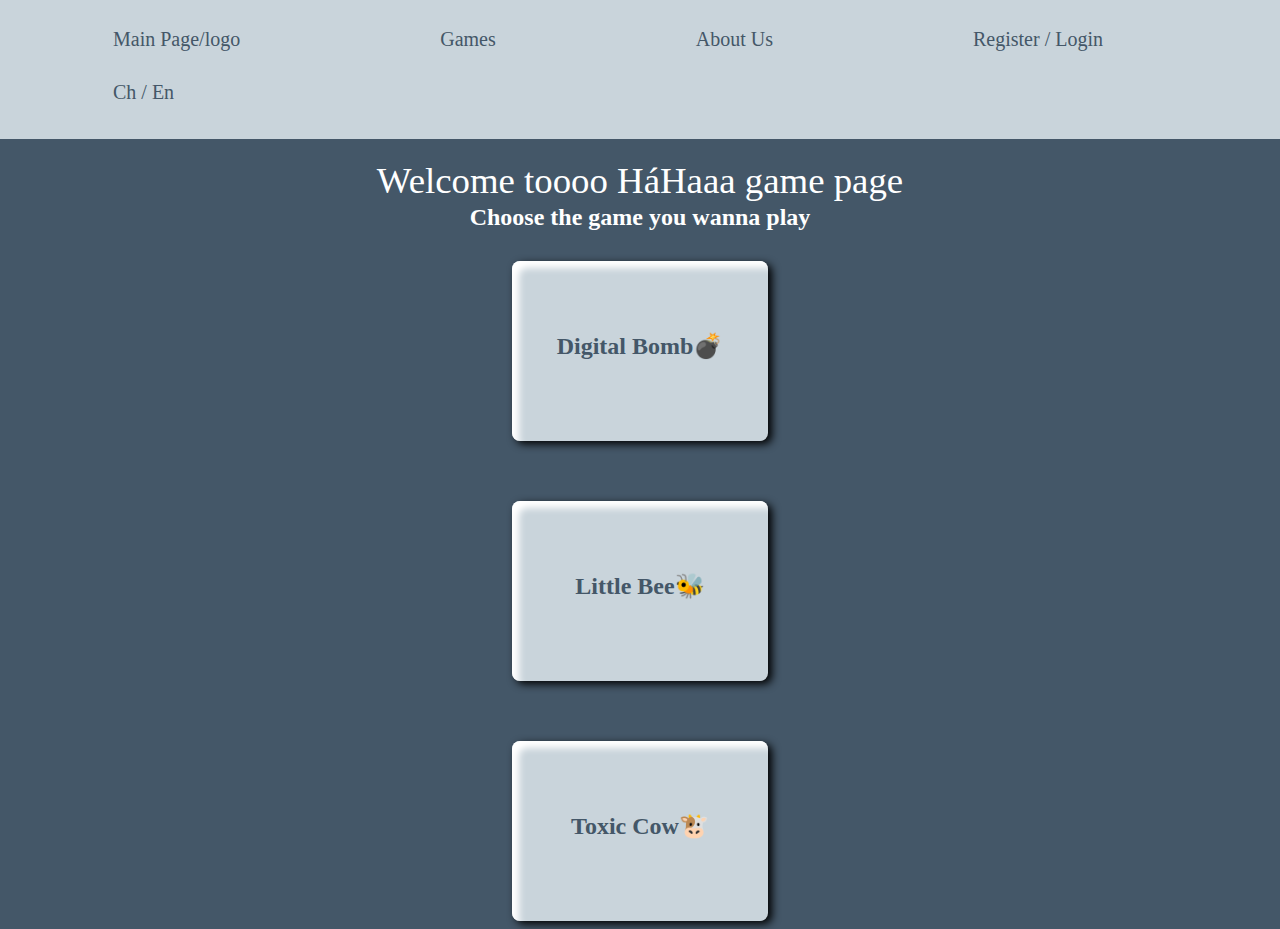
<file: index.html>
<!DOCTYPE html>
<head>
    <link rel="stylesheet" href="index.css">
    <title>En Main Page</title>
    
 
    
<body>

    <ul>
        <li><a href="file:///Users/sohyla/Desktop/project/index.html" targert="_blank">Main Page/logo</a></li>

            <li class="dropdown">
                <a href="javascript:void(0)" class="dropbtn">Games</a>
                    <div class="dropdown-content">
                        
                        <a href="file:///Users/sohyla/Desktop/project/innerpage2.html" targert="_blank">Little Bee🐝</a>
                        <a href="file:///Users/sohyla/Desktop/project/innerpage3.html" targert="_blank">Toxic Cow🐮</a>
                        <a href="file:///Users/sohyla/Desktop/project/innerpage1.html" targert="_blank">Digital Bomb💣</a>
                    </div>
            </li>

        <li><a href="file:///Users/sohyla/Desktop/project/aboutUs.html">About Us</a></li>
        <li><a href="file:///Users/sohyla/Desktop/project/registerLogin.html">Register / Login</a></li>
        <li><a href="file:///Users/sohyla/Desktop/project/indexCn.html" targert="_blank">Ch / En</a></li>

    </ul>


    <p>Welcome toooo HáHaaa game page</p>
    <h1>Choose the game you wanna play</h1>
    <h2 class ="selection1"><a href="file:///Users/sohyla/Desktop/project/innerpage1.html" targert="_blank">Digital Bomb💣</a></h2>
    <h2 class ="selection2"><a href="file:///Users/sohyla/Desktop/project/innerpage2.html" targert="_blank">Little Bee🐝</a></h2>
    <h2 class ="selection3"><a href="file:///Users/sohyla/Desktop/project/innerpage3.html" targert="_blank">Toxic Cow🐮</a></h2>
    

    </body> 

</head>
</file>
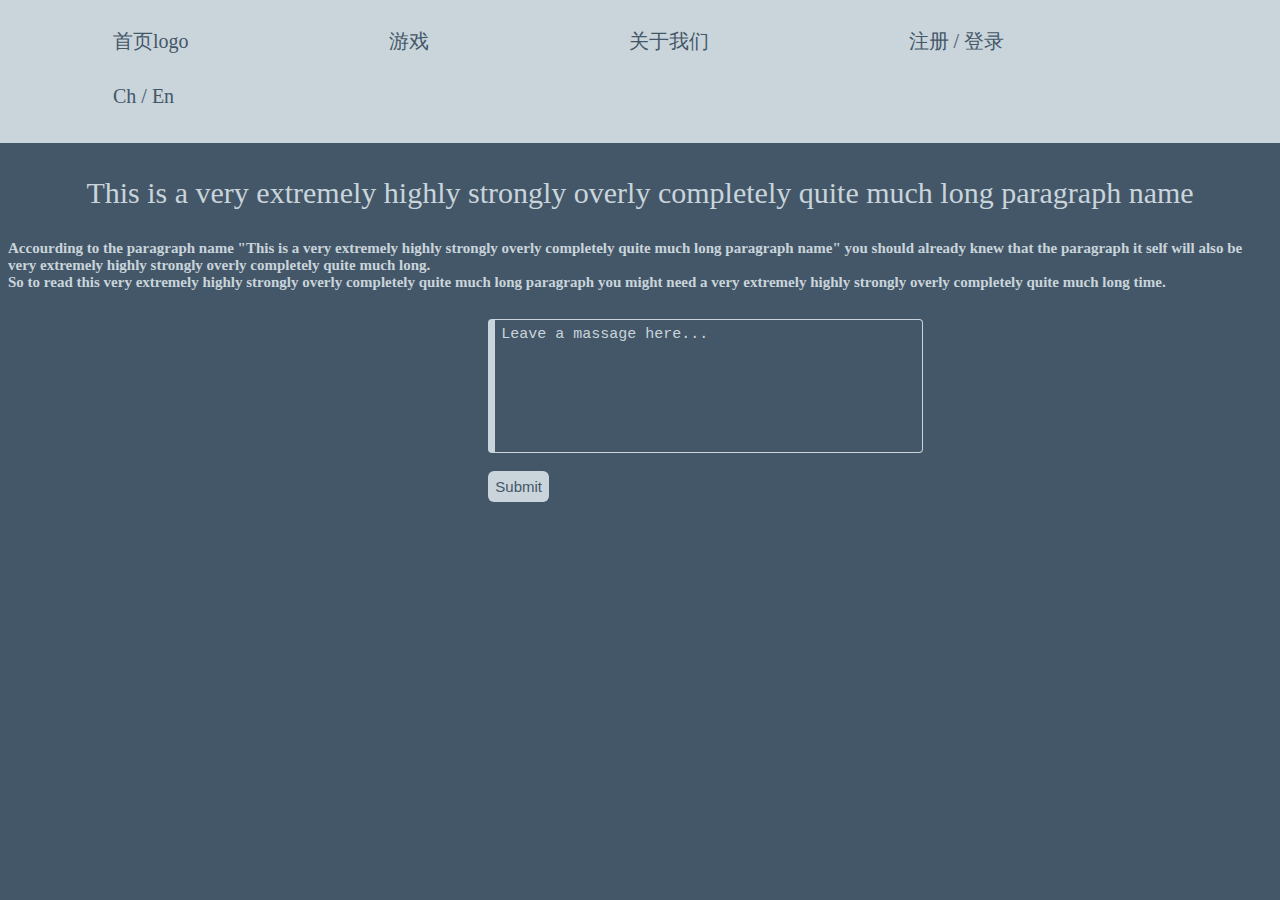
<file: aboutUs.html>
<!DOCTYPE html>
<head>
    <title>About Us</title><head>
        <link rel="stylesheet" href="aboutUs.css">
    <body>
   
    <!-- 菜单 -->
    <ul>
        <li><a href="file:///Users/sohyla/Desktop/project/indexCn.html" targert="_blank">首页logo</a></li>

            <li class="dropdown">
                <a href="javascript:void(0)" class="dropbtn">游戏</a>
                    <div class="dropdown-content">
                        <a href="file:///Users/sohyla/Desktop/project/innerpage2.html" targert="_blank">小蜜蜂🐝</a>
                        <a href="file:///Users/sohyla/Desktop/project/innerpage1.html" targert="_blank">数字炸弹💣</a>
                        <a href="file:///Users/sohyla/Desktop/project/innerpage3.html" targert="_blank">欠打的牛牛🐮</a>
                    </div>
            </li>

        <li><a href="file:///Users/sohyla/Desktop/project/aboutUs.html">关于我们</a></li>
        <li><a href="file:///Users/sohyla/Desktop/project/registerLogin.html">注册 / 登录</a></li>
        <li><a href="file:///Users/sohyla/Desktop/project/index.html" targert="_blank">Ch / En</a></li>
    </ul>
    <br>
<p>This is a very extremely highly strongly overly completely quite much long paragraph name</p>
<h1>Accourding to the paragraph name
    "This is a very extremely highly strongly overly completely quite much long paragraph name"
    you should already knew that the paragraph it self will also be 
    very extremely highly strongly overly completely quite much long.<br>
    So to read this very extremely highly strongly overly completely quite much long paragraph 
    you might need a very extremely highly strongly overly completely quite much long time.<br>
</h1>
<br>
    <div id="submit">
    <textarea type="msg" id="msg" row="4" cols="50" placeholder="Leave a massage here..."></textarea><br>
    <input type="submit" id="submit" name="submit" value="Submit" onclick="submit()">
    </div>

    <script src="aboutUs.js"></script>
    </body>
</head>
</file>
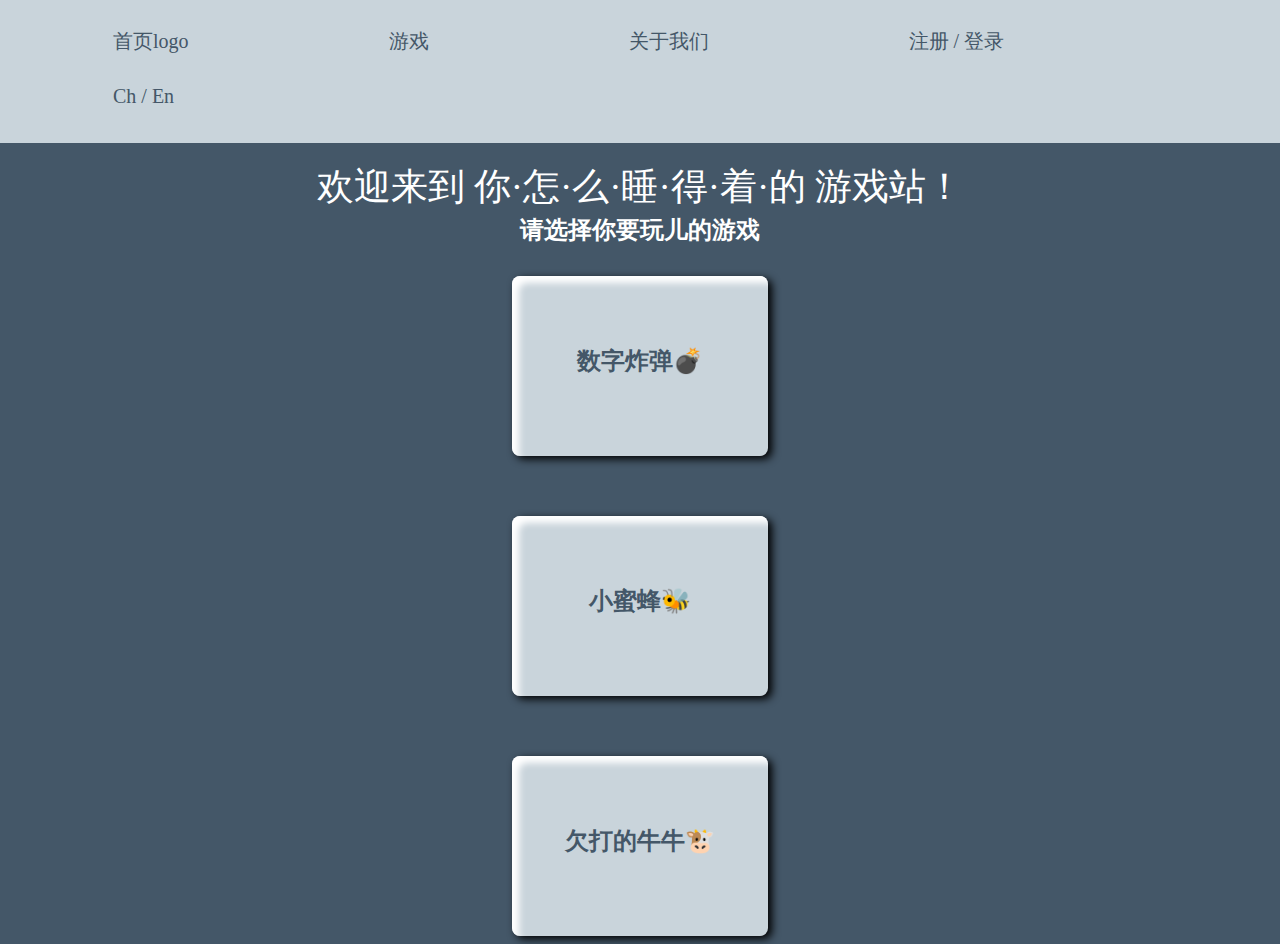
<file: indexCn.html>
<!DOCTYPE html>
<head>

    <link rel="stylesheet" href="indexCn.css">

    <title>Cn Main Page</title>
  <!-- 问题列表
        1.可能看起来OK但里面一团乱
            组件模版化（做js插件/css插件这样做改动就不用回到html/css再删了）
        3.统一网页
            整个画面需要根据窗户大小自动调整
            设置英中文版本
            加日/夜特效
        4.完成注册网页
            需要加数据库
        5.首页按钮换成图/logo
        6.关于我们网页可以炫酷一点
            关于我们网页可以做网商一样轮播滑动slide
        7.加入js，typescript，NoSQL、SQL
    -->
   
    
<body>

    <!-- 菜单 -->
    <ul>
        <li><a href="file:///Users/sohyla/Desktop/project/indexCn.html" targert="_blank">首页logo</a></li>

            <li class="dropdown">
                <a href="javascript:void(0)" class="dropbtn">游戏</a>
                    <div class="dropdown-content">
                        <a href="file:///Users/sohyla/Desktop/project/innerpage2.html" targert="_blank">小蜜蜂🐝</a>
                        <a href="file:///Users/sohyla/Desktop/project/innerpage1.html" targert="_blank">数字炸弹💣</a>
                        <a href="file:///Users/sohyla/Desktop/project/innerpage3.html" targert="_blank">欠打的牛牛🐮</a>
                    </div>
            </li>

        <li><a href="file:///Users/sohyla/Desktop/project/aboutUs.html">关于我们</a></li>
        <li><a href="file:///Users/sohyla/Desktop/project/registerLogin.html">注册 / 登录</a></li>
        <li><a href="file:///Users/sohyla/Desktop/project/index.html" targert="_blank">Ch / En</a></li>
    </ul>


    <p>欢迎来到 你·怎·么·睡·得·着·的 游戏站！</p>
    <h1>请选择你要玩儿的游戏</h1>
    <h2 class ="selection1"><a href="file:///Users/sohyla/Desktop/project/innerpage1.html" targert="_blank">数字炸弹💣</a></h2>
    <h2 class ="selection2"><a href="file:///Users/sohyla/Desktop/project/innerpage2.html" targert="_blank">小蜜蜂🐝</a></h2>
    <h2 class ="selection3"><a href="file:///Users/sohyla/Desktop/project/innerpage3.html" targert="_blank">欠打的牛牛🐮</a></h2>
   
    
    </body> 

    </head>
</file>
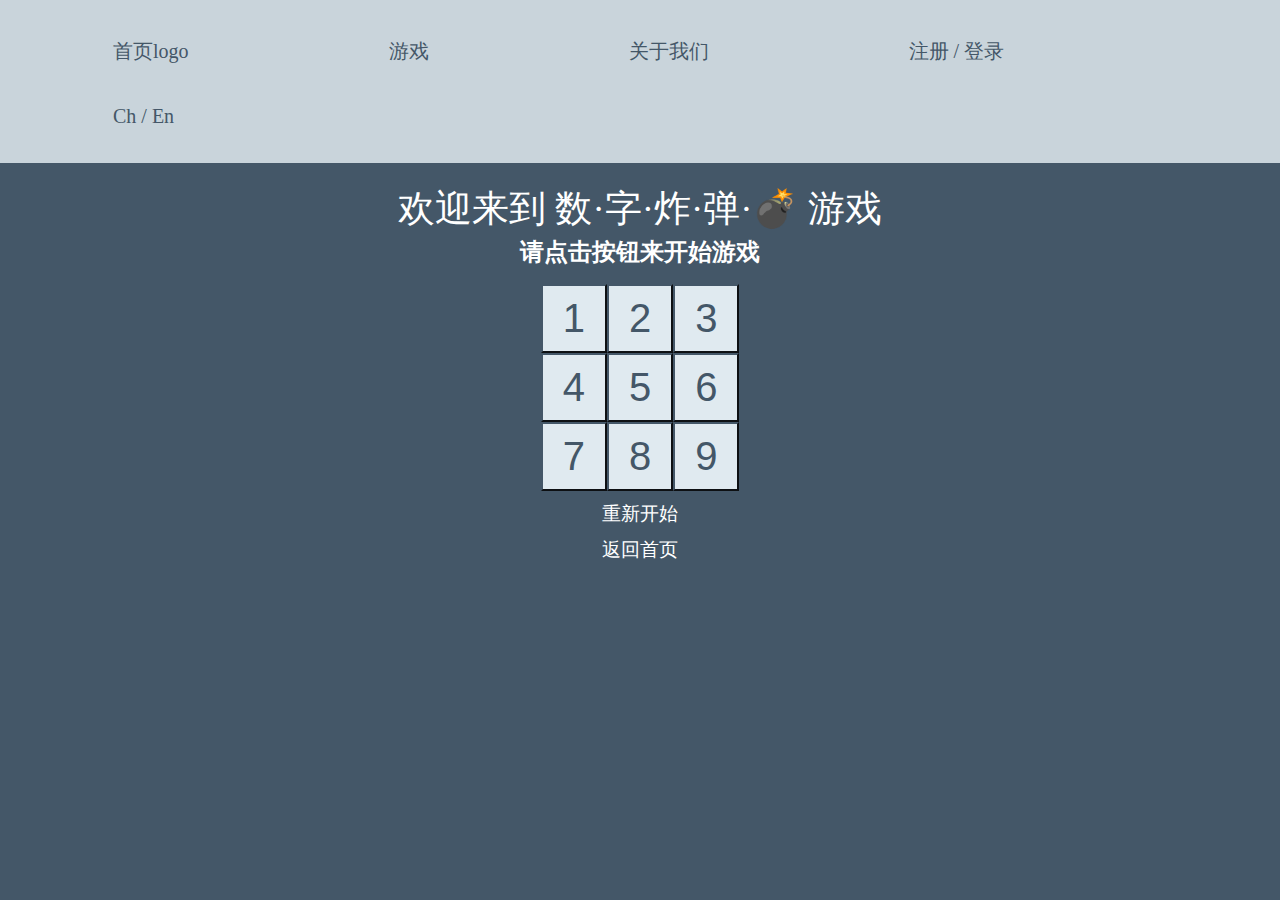
<file: innerpage1.html>
<!DOCTYPE html>
<head>
    <link rel="stylesheet" href="innerpage1.css">
    
    <title>game1.test</title>
  
<body>
    
    <ul>
        <li><a href="file:///Users/sohyla/Desktop/project/indexCn.html" targert="_blank">首页logo</a></li>

            <li class="dropdown">
                <a href="javascript:void(0)" class="dropbtn">游戏</a>
                    <div class="dropdown-content">
                        <a href="file:///Users/sohyla/Desktop/project/innerpage2.html" targert="_blank">小蜜蜂🐝</a>
                        <a href="file:///Users/sohyla/Desktop/project/innerpage1.html" targert="_blank">数字炸弹💣</a>
                        <a href="file:///Users/sohyla/Desktop/project/innerpage3.html" targert="_blank">欠打的牛牛🐮</a>
                    </div>
            </li>

        <li><a href="file:///Users/sohyla/Desktop/project/aboutUs.html">关于我们</a></li>
        <li><a href="file:///Users/sohyla/Desktop/project/registerLogin.html">注册 / 登录</a></li>
        <li><a href="file:///Users/sohyla/Desktop/project/index.html" targert="_blank">Ch / En</a></li>

    </ul>


    <p>欢迎来到 数·字·炸·弹·💣 游戏 </p>
   
    <h1>请点击按钮来开始游戏</h1>
    
<div2>
    <button id="button1" onclick="btn1()">1</button>
    <button id="button2" onclick="btn2()">2</button>
    <button id="button3" onclick="btn3()">3</button>
</div2>
 
<div3>
    <button id="button4" onclick="btn4()">4</button>
    <button id="button5" onclick="btn5()">5</button>
    <button id="button6" onclick="btn6()">6</button>
</div3>

<div4>
    <button id="button7" onclick="btn7()">7</button>
    <button id="button8" onclick="btn8()">8</button>
    <button id="button9" onclick="btn9()">9</button>
</div4>




<a href="file:///Users/sohyla/Desktop/project/innerpage1.html" targert="_blank">重新开始</a>
<a href="file:///Users/sohyla/Desktop/project/indexCn.html" targert="_blank">返回首页</a>

 
   
   



    <script src="innerpage1.js"></script>
    </body> 
   
</head>
</file>
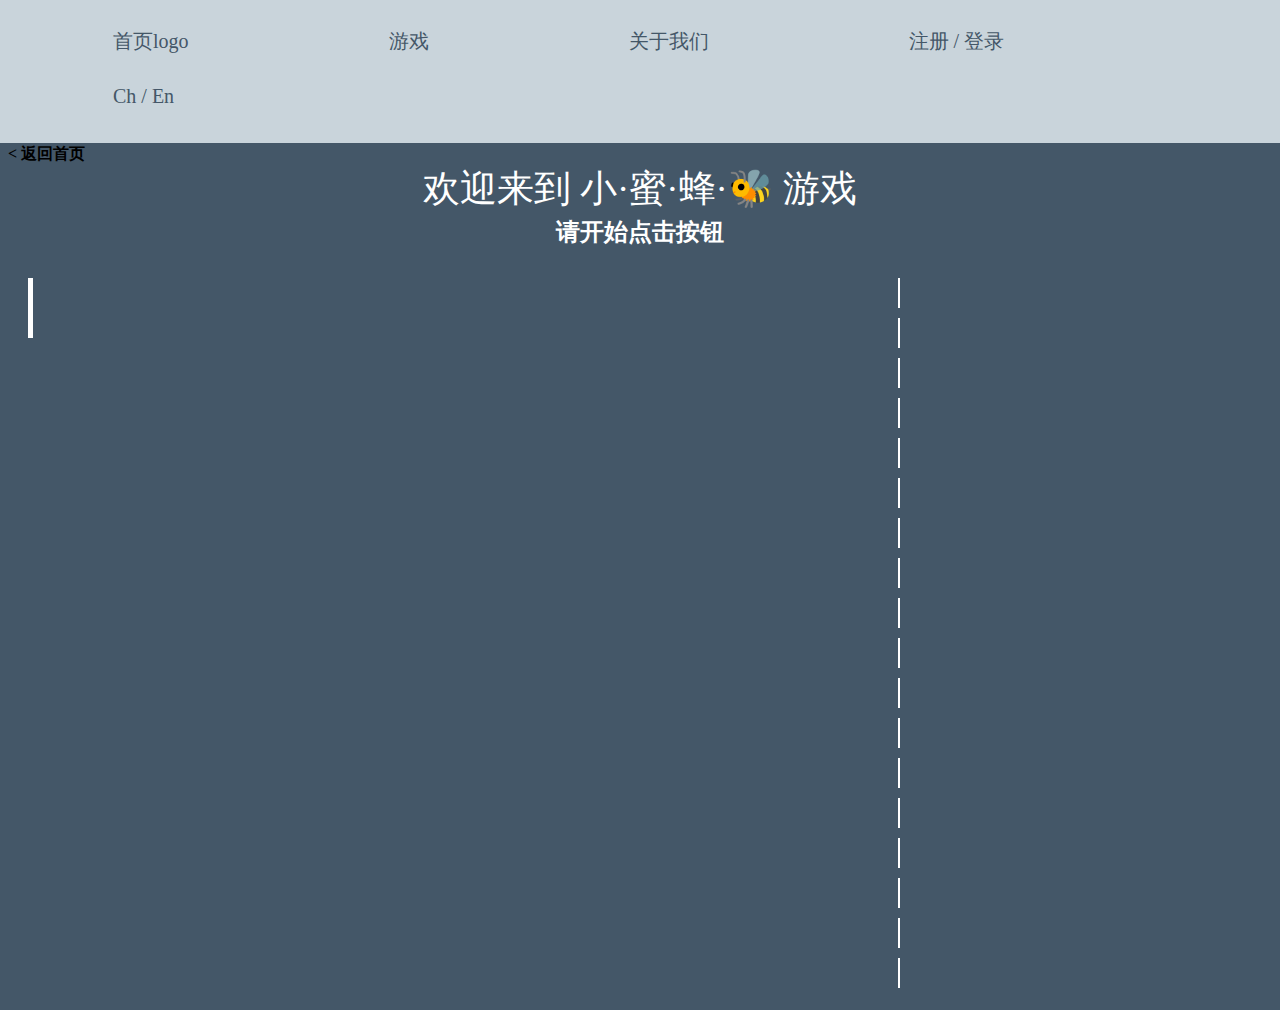
<file: innerpage2.html>
<!DOCTYPE html>
<head>
    <link rel="stylesheet" href="innerpage2.css">
    <title>game2.test</title>

    
<body>
    <ul>
        <li><a href="file:///Users/sohyla/Desktop/project/indexCn.html" targert="_blank">首页logo</a></li>

            <li class="dropdown">
                <a href="javascript:void(0)" class="dropbtn">游戏</a>
                    <div class="dropdown-content">
                        <a href="file:///Users/sohyla/Desktop/project/innerpage2.html" targert="_blank">小蜜蜂🐝</a>
                        <a href="file:///Users/sohyla/Desktop/project/innerpage1.html" targert="_blank">数字炸弹💣</a>
                        <a href="file:///Users/sohyla/Desktop/project/innerpage3.html" targert="_blank">欠打的牛牛🐮</a>
                    </div>
            </li>

        <li><a href="file:///Users/sohyla/Desktop/project/aboutUs.html">关于我们</a></li>
        <li><a href="file:///Users/sohyla/Desktop/project/registerLogin.html">注册 / 登录</a></li>
        <li><a href="file:///Users/sohyla/Desktop/project/index.html" targert="_blank">Ch / En</a></li>

    </ul>

    
    <p>欢迎来到 小·蜜·蜂·🐝 游戏 </p>
    <h1>请开始点击按钮</h1>
    <h2> < 返回首页</h2>

    <canvas id="gameCanvas" width="1780" height=820"></canvas>

    <script src="innerpage2.js"></script>
    </body> 

</head>
</file>
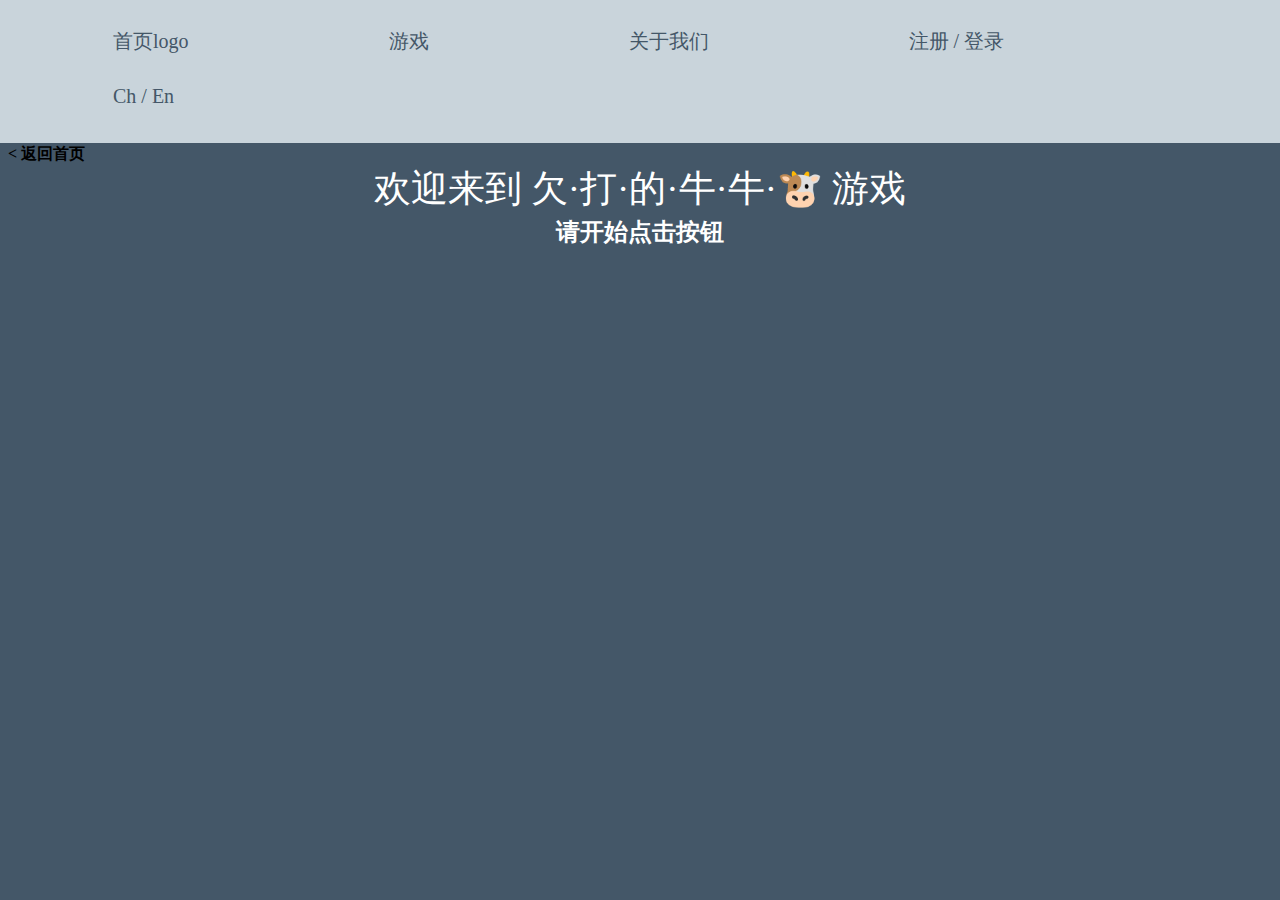
<file: innerpage3.html>
<!DOCTYPE html>
<head>
    <link rel="stylesheet" href="innerpage3.css">
    <title>game3.test</title>

    
<body>
    <ul>
        <li><a href="file:///Users/sohyla/Desktop/project/indexCn.html" targert="_blank">首页logo</a></li>

            <li class="dropdown">
                <a href="javascript:void(0)" class="dropbtn">游戏</a>
                    <div class="dropdown-content">                       
                        <a href="file:///Users/sohyla/Desktop/project/innerpage2.html" targert="_blank">小蜜蜂🐝</a>
                        <a href="file:///Users/sohyla/Desktop/project/innerpage1.html" targert="_blank">数字炸弹💣</a>
                        <a href="file:///Users/sohyla/Desktop/project/innerpage3.html" targert="_blank">欠打的牛牛🐮</a>
                    </div>
            </li>

        <li><a href="file:///Users/sohyla/Desktop/project/aboutUs.html">关于我们</a></li>
        <li><a href="file:///Users/sohyla/Desktop/project/registerLogin.html">注册 / 登录</a></li>
        <li><a href="file:///Users/sohyla/Desktop/project/index.html" targert="_blank">Ch / En</a></li>

    </ul>
    
    <p>欢迎来到 欠·打·的·牛·牛·🐮 游戏 </p>
    <h1>请开始点击按钮</h1>
    <h2> < 返回首页</h2>
    </body> 

    </head>
</file>
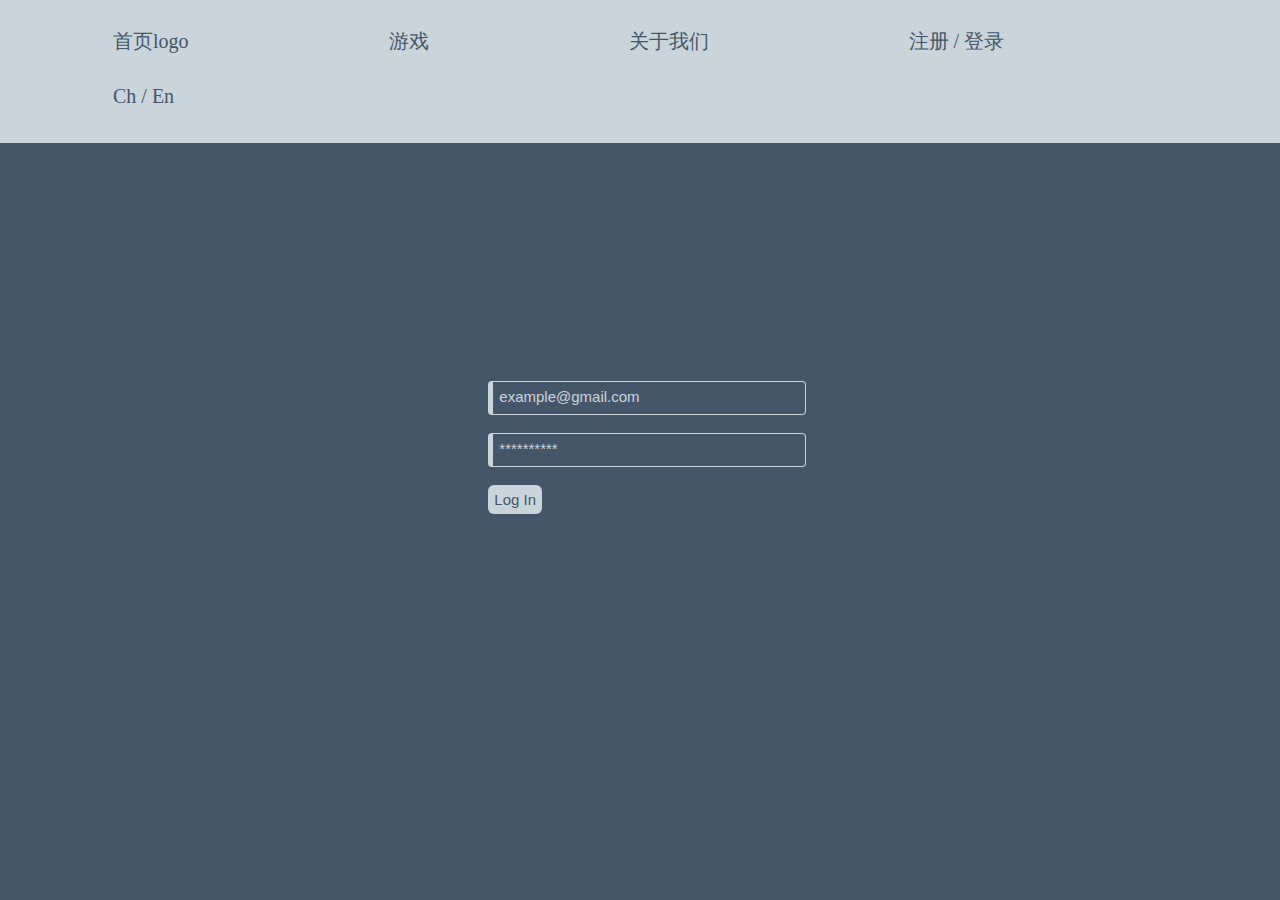
<file: registerLogin.html>
<!DOCTYPE html>
<head>
    <title>Register/Login</title><head>
        <link rel="stylesheet" href="registerLogin.css">
    <body>

    <!-- 菜单 -->
    <ul>
        <li><a href="file:///Users/sohyla/Desktop/project/indexCn.html" targert="_blank">首页logo</a></li>

            <li class="dropdown">
                <a href="javascript:void(0)" class="dropbtn">游戏</a>
                    <div class="dropdown-content">
                        <a href="file:///Users/sohyla/Desktop/project/innerpage2.html" targert="_blank">小蜜蜂🐝</a>
                        <a href="file:///Users/sohyla/Desktop/project/innerpage1.html" targert="_blank">数字炸弹💣</a>
                        <a href="file:///Users/sohyla/Desktop/project/innerpage3.html" targert="_blank">欠打的牛牛🐮</a>
                    </div>
            </li>

        <li><a href="file:///Users/sohyla/Desktop/project/aboutUs.html">关于我们</a></li>
        <li><a href="file:///Users/sohyla/Desktop/project/registerLogin.html">注册 / 登录</a></li>
        <li><a href="file:///Users/sohyla/Desktop/project/index.html" targert="_blank">Ch / En</a></li>

    </ul>
<div id="login">
    <label for="email"></label>
    <input type="email" id="email" name="email" placeholder="example@gmail.com"><br><br>

    <label for="pwd"></label>
    <input type="password" id="pwd" name="pwd" minlength="8" placeholder="**********"><br><br>

    <input type="submit" id="submit" name="submit" value="Log In" onclick="login()">
</div>

<script src="registerLogin.js"></script>
    </body>
</head>
</file>
<file: index.css>
body {
    background-color :#445768
}

 /* 菜单背景块 */
 ul {    
    list-style-type: none;
     margin:-15px;
     padding:20px;            
     overflow: hidden; /* 隐藏多出来的部分 */
     background-color : #c9d4db    
    }

/* 菜单排序 */
li { float: left; } 


 /* 菜单外部选项 */
li a, .dropbtn {
    border:none;
    padding: 15px 100px;
    font-size: 20px;
    cursor: pointer;
    color: #445768;
    text-decoration: none;
    display: inline-block;  /* 往下面添加 */
}

/* 外部菜单划过背景色 */
li a:hover, .dropdown:hover .dropbtn { background-color: #f0f3f5; }

/* 没有区别？？*/
li.dropdown { display: inline-block; }


    
/* 下拉菜单 */
.dropdown-content { 
    display: none;
    position: absolute;
    background-color: #c9d4db;
    min-width: 100px; /* 下拉菜单宽度 */
    box-shadow: 0px 8px 16px 0px rgba(0,0,0,0.2);
    z-index: 1;  /* 没有区别？？*/
  }
  
/* 内部菜单链接 */
.dropdown-content a { 
    color: #445768;
    padding: 12px 16px;
    text-decoration: none;
    display: block;
    text-align: left;
  }
  
/* 内部菜单划过背景色 */
.dropdown-content a:hover {background-color: #f0f3f5;}

/* 让内部菜单出现在下方 */
.dropdown:hover .dropdown-content { display: block;}

/*--------------------- --------------------- --------------------- ---------------------*/

   
p { /* 欢迎来到。。 */

text-align: center;
color: white;
margin-top: 35px;
font-size : 230%

}

h1 {
text-align: center;
color: white;
margin-top: -35px; /* 与上面的距离空白 */
margin-bottom: -30px;
font-size : 150%
}

h2 {
text-align: center;
line-height: 170px;
font-size : 150%
}

a {
color: #445768;
text-decoration: none;
}

h2.selection1{
    background-color: #c9d4db;           
    
    width: 20vw;
    height: 20vh;
    margin:auto;
    margin-top: 60px;
    margin-bottom:60px;
    position:relative;
    
    border-radius: 8px;
    box-shadow: 4px 3px 8px black,7px 7px 7px white inset ; 

    
    animation-name:movement;          
    animation-duration:1s;   
    animation-timing-function: linear; /* smooth */
    animation-iteration-count: infinite; 
    animation-direction: normal;    
}

h2.selection2{
    background-color: #c9d4db;                      

    width: 20vw;
    height: 20vh;
    margin:auto;
    margin-bottom:60px;  
    position:relative;

    border-radius: 8px;
    box-shadow: 4px 3px 8px black,7px 7px 7px white inset ; 

    
    animation-name:movement;          
    animation-duration:1s;  
    animation-delay: 0.5s; 
    animation-timing-function: linear; /* smooth */
    animation-iteration-count: infinite; 
    animation-direction: normal;    
}

h2.selection3{
    background-color: #c9d4db;

    width: 20vw;
    height: 20vh;

    margin:auto; 
    position:relative;

    border-radius: 8px;
    box-shadow: 4px 3px 8px black,7px 7px 7px white inset ; 

    
    animation-name:movement;          
    animation-duration:1s;   
    animation-timing-function: linear;  /* smooth */
    animation-iteration-count: infinite; 
    animation-direction:normal;           
}

@keyframes movement {      /* 动画 */
  0%  {left: 0px; right: 0px;}
  25%  {left: 0px; right: 10px;}
  50%  {left: 10px; right: 10px;}
  75%  {left: 10px; right: 0px;}
  100%  {left: 0px; right: 0px;}
}
</file>
<file: aboutUs.css>
body {
    background-color :#445768
        }

        /* 菜单背景块 */
        ul {    
            list-style-type: none;
             margin:-15px;
             padding:20px;            
             overflow: hidden; /* 隐藏多出来的部分 */
             background-color : #c9d4db    
            }

        /* 菜单排序 */
        li { float: left; } 
 
       
         /* 菜单外部选项 */
        li a, .dropbtn {
            border:none;
            padding: 15px 100px;
            font-size: 20px;
            cursor: pointer;
            color: #445768;
            text-decoration: none;
            display: inline-block;  /* 往下面添加 */
        }

        /* 外部菜单划过背景色 */
        li a:hover, .dropdown:hover .dropbtn { background-color: #f0f3f5; }
        
        /* 没有区别？？*/
        li.dropdown { display: inline-block; }

        
            
        /* 下拉菜单 */
        .dropdown-content { 
            display: none;
            position: absolute;
            background-color: #c9d4db;
            min-width: 100px; /* 下拉菜单宽度 */
            box-shadow: 0px 8px 16px 0px rgba(0,0,0,0.2);
            z-index: 1;  /* 没有区别？？*/
          }
          
        /* 内部菜单链接 */
        .dropdown-content a { 
            color: #445768;
            padding: 12px 16px;
            text-decoration: none;
            display: block;
            text-align: left;
          }
          
        /* 内部菜单划过背景色 */
        .dropdown-content a:hover {background-color: #f0f3f5;}
        
        /* 让内部菜单出现在下方 */
        .dropdown:hover .dropdown-content { display: block;}

/*--------------------- --------------------- --------------------- ---------------------*/
p {
  color:#c9d4db ;
  font-size: 30px;
  text-align: center;
}
h1 {
  color:#c9d4db ;
  font-size: 15px;
  text-align: left;
}

/*--------------------- --------------------- --------------------- ---------------------*/

#submit [type="msg"]{
  height: 120px;
  display: block;
  margin-left: 38%;
  resize:none;
  padding: 6px;
  border: 1px solid #c9d4db;
  border-left: 7px solid #c9d4db;
  background-color: #445768;
  border-radius: 4px;
}

#submit [type="submit"]{ /* 提交按钮 */
  margin-left: 38%;
  background-color:#c9d4db; 
  color: #445768;
  font-size: 15px;
  border: 0px solid ;
  border-radius: 6px;
  padding: 7px;
  cursor: pointer;
}

::placeholder { /* 占位符 */
  color:#c9d4db;
  font-size: 15px;
}

:focus::placeholder { /* 占位符点击时变透明 */
  color: transparent;
}

input, select, textarea{ /* 内容颜色 */
  color: #c9d4db;
}
</file>
<file: indexCn.css>
body {
    background-color :#445768
        }

        /* 菜单背景块 */
        ul {    
            list-style-type: none;
             margin:-15px;
             padding:20px;            
             overflow: hidden; /* 隐藏多出来的部分 */
             background-color : #c9d4db    
            }

        /* 菜单排序 */
        li { float: left; } 
 
       
         /* 菜单外部选项 */
        li a, .dropbtn {
            border:none;
            padding: 15px 100px;
            font-size: 20px;
            cursor: pointer; /* 点击提示 */
            color: #445768;
            text-decoration: none;
            display: inline-block;  /* 往下面添加 */
        }

        /* 外部菜单划过背景色 */
        li a:hover, .dropdown:hover .dropbtn { background-color: #f0f3f5; }
        
        /* 没有区别？？*/
        li.dropdown { display: inline-block; }

        
            
        /* 下拉菜单 */
        .dropdown-content { 
            display: none;
            position: absolute;
            background-color: #c9d4db;
            min-width: 100px; /* 下拉菜单宽度 */
            box-shadow: 0px 8px 16px 0px rgba(0,0,0,0.2);
            z-index: 1;  /* 没有区别？？*/
          }
          
        /* 内部菜单链接 */
        .dropdown-content a { 
            color: #445768;
            padding: 12px 16px;
            text-decoration: none;
            display: block;
            text-align: left;
          }
          
        /* 内部菜单划过背景色 */
        .dropdown-content a:hover {background-color: #f0f3f5;}
        
        /* 让内部菜单出现在下方 */
        .dropdown:hover .dropdown-content { display: block;}

/*--------------------- --------------------- --------------------- ---------------------*/

p { /* 欢迎来到。。 */

text-align: center;
color: white;
margin-top: 35px;
font-size : 230%

}

h1 { /* 请选择。。 */
text-align: center;
color: white;
margin-top: -35px; /* 与上面的距离空白 */
margin-bottom: -30px;
font-size : 150%
}

h2 { /* 游戏名字。。 */
text-align: center;
line-height: 170px;
font-size : 150%
}

a {
color: #445768;
text-decoration: none;
}

h2.selection1{
    background-color: #c9d4db;           
    
    width: 20vw;
    height: 20vh;
    margin:auto;
    margin-top: 60px;
    margin-bottom:60px;
    position:relative;
    
    border-radius: 8px;
    box-shadow: 4px 3px 8px black,7px 7px 7px white inset ; 

    
    animation-name:movement;          
    animation-duration:1s;   
    animation-timing-function: linear; /* smooth */
    animation-iteration-count: infinite; 
    animation-direction: normal;    
}

h2.selection2{
    background-color: #c9d4db;                      

    width: 20vw;
    height: 20vh;
    margin:auto;
    margin-bottom:60px;  
    position:relative;

    border-radius: 8px;
    box-shadow: 4px 3px 8px black,7px 7px 7px white inset ; 

    
    animation-name:movement;          
    animation-duration:1s;  
    animation-delay: 0.5s; 
    animation-timing-function: linear; /* smooth */
    animation-iteration-count: infinite; 
    animation-direction: normal;    
}

h2.selection3 {
    background-color: #c9d4db;

    width: 20vw;
    height: 20vh;

    margin:auto; 
    position:relative;

    border-radius: 8px;
    box-shadow: 4px 3px 8px black,7px 7px 7px white inset ; 

    
    animation-name:movement;          
    animation-duration:1s;   
    animation-timing-function: linear;  /* smooth */
    animation-iteration-count: infinite; 
    animation-direction:normal;           
}

@keyframes movement {      /* 动画 */
  0%  {left: 0px; right: 0px;}
  25%  {left: 0px; right: 10px;}
  50%  {left: 10px; right: 10px;}
  75%  {left: 10px; right: 0px;}
  100%  {left: 0px; right: 0px;}
}
</file>
<file: innerpage1.css>
body {
    background-color :#445768
        }

 /* 菜单背景块 */
 ul {    
    list-style-type: none;
     margin:-15px;
     padding:20px;            
     overflow: hidden; /* 隐藏多出来的部分 */
     background-color : #c9d4db    
    }

/* 菜单排序 */
li { float: left; } 


 /* 菜单外部选项 */
li a, .dropbtn {
    border:none;
    padding: 15px 100px;
    font-size: 20px;
    cursor: pointer;
    color: #445768;
    text-decoration: none;
    display: inline-block;  /* 往下面添加 */
}

/* 外部菜单划过背景色 */
li a:hover, .dropdown:hover .dropbtn { background-color: #f0f3f5; }

/* 没有区别？？*/
li.dropdown { display: inline-block; }


    
/* 下拉菜单 */
.dropdown-content { 
    display: none;
    position: absolute;
    background-color: #c9d4db;
    min-width: 100px; /* 下拉菜单宽度 */
    box-shadow: 0px 8px 16px 0px rgba(0,0,0,0.2);
    z-index: 1;  /* 没有区别？？*/
  }
  
/* 内部菜单链接 */
.dropdown-content a { 
    color: #445768;
    padding: 12px 16px;
    text-decoration: none;
    display: block;
    text-align: left;
  }
  
/* 内部菜单划过背景色 */
.dropdown-content a:hover {background-color: #f0f3f5;}

/* 让内部菜单出现在下方 */
.dropdown:hover .dropdown-content { display: block;}

/*--------------------- --------------------- --------------------- ---------------------*/

p {  /* 欢迎来到。。 */
text-align: center;
color: white;
font-size : 230%
} 

h1 { /* 请点击。。 */
text-align: center;
color: white;
margin-top: -35px; /* 与上面的距离空白 */
font-size : 150%
}

a { /* 重新开始按钮 */
    text-align: center;
    display: flex;
    justify-content: center;
    text-decoration: none;
    color: white;
    margin-top: 10px;
    font-size : 120%
    }

 div2,div3,div4 { /* 三横按钮 */

    display: flex;
    justify-content: center;
    
}
button{ /* 九个按钮 */
    padding: 10px 20px;
    border-color: #445768;
    background-color: #e0eaf0;
    color: #445768;
    font-size : 250%
   
}

h2{ /* 返回首页。。 */
    text-align:left;
    margin-top: -120px;
    font-size : 100%
    }
</file>
<file: innerpage2.css>
body {
background-color :#445768
}

 /* 菜单背景块 */
 ul {    
    list-style-type: none;
     margin:-15px;
     padding:20px;            
     overflow: hidden; /* 隐藏多出来的部分 */
     background-color : #c9d4db    
    }

/* 菜单排序 */
li { float: left; } 


 /* 菜单外部选项 */
li a, .dropbtn {
    border:none;
    padding: 15px 100px;
    font-size: 20px;
    cursor: pointer;
    color: #445768;
    text-decoration: none;
    display: inline-block;  /* 往下面添加 */
}

/* 外部菜单划过背景色 */
li a:hover, .dropdown:hover .dropbtn { background-color: #f0f3f5; }

/* 没有区别？？*/
li.dropdown { display: inline-block; }


    
/* 下拉菜单 */
.dropdown-content { 
    display: none;
    position: absolute;
    background-color: #c9d4db;
    min-width: 100px; /* 下拉菜单宽度 */
    box-shadow: 0px 8px 16px 0px rgba(0,0,0,0.2);
    z-index: 1;  /* 没有区别？？*/
  }
  
/* 内部菜单链接 */
.dropdown-content a { 
    color: #445768;
    padding: 12px 16px;
    text-decoration: none;
    display: block;
    text-align: left;
  }
  
/* 内部菜单划过背景色 */
.dropdown-content a:hover {background-color: #f0f3f5;}

/* 让内部菜单出现在下方 */
.dropdown:hover .dropdown-content { display: block;}

/*--------------------- --------------------- --------------------- ---------------------*/

p { /* 欢迎来到。。 */
text-align: center;
color: white;
font-size : 230%
}

h1 { /* 请点击。。 */
text-align: center;
color: white;
margin-top: -35px; /* 与上面的距离空白 */
font-size : 150%
}

h2{ /* 返回首页。。 */
text-align:left;
margin-top: -120px;
font-size : 100%
}
</file>
<file: innerpage3.css>
body {
    background-color :#445768
    }

    /* 菜单背景块 */
    ul {    
        list-style-type: none;
         margin:-15px;
         padding:20px;            
         overflow: hidden; /* 隐藏多出来的部分 */
         background-color : #c9d4db    
        }

    /* 菜单排序 */
    li { float: left; } 

   
     /* 菜单外部选项 */
    li a, .dropbtn {
        border:none;
        padding: 15px 100px;
        font-size: 20px;
        cursor: pointer;
        color: #445768;
        text-decoration: none;
        display: inline-block;  /* 往下面添加 */
    }

    /* 外部菜单划过背景色 */
    li a:hover, .dropdown:hover .dropbtn { background-color: #f0f3f5; }
    
    /* 没有区别？？*/
    li.dropdown { display: inline-block; }

    
        
    /* 下拉菜单 */
    .dropdown-content { 
        display: none;
        position: absolute;
        background-color: #c9d4db;
        min-width: 100px; /* 下拉菜单宽度 */
        box-shadow: 0px 8px 16px 0px rgba(0,0,0,0.2);
        z-index: 1;  /* 没有区别？？*/
      }
      
    /* 内部菜单链接 */
    .dropdown-content a { 
        color: #445768;
        padding: 12px 16px;
        text-decoration: none;
        display: block;
        text-align: left;
      }
      
    /* 内部菜单划过背景色 */
    .dropdown-content a:hover {background-color: #f0f3f5;}
    
    /* 让内部菜单出现在下方 */
    .dropdown:hover .dropdown-content { display: block;}

/*--------------------- --------------------- --------------------- ---------------------*/

p { /* 欢迎来到。。 */
text-align: center;
color: white;
font-size : 230%
}

h1 { /* 请点击。。 */
text-align: center;
color: white;
margin-top: -35px; /* 与上面的距离空白 */
font-size : 150%
}

h2{ /* 返回首页。。 */
    text-align:left;
    margin-top: -120px;
    font-size : 100%
}
</file>
<file: registerLogin.css>
body {
    background-color :#445768
        }

        /* 菜单背景块 */
        ul {    
            list-style-type: none;
             margin:-15px;
             padding:20px;            
             overflow: hidden; /* 隐藏多出来的部分 */
             background-color : #c9d4db    
            }

        /* 菜单排序 */
        li { float: left; } 
 
       
         /* 菜单外部选项 */
        li a, .dropbtn {
            border:none;
            padding: 15px 100px;
            font-size: 20px;
            cursor: pointer;
            color: #445768;
            text-decoration: none;
            display: inline-block;  /* 往下面添加 */
        }

        /* 外部菜单划过背景色 */
        li a:hover, .dropdown:hover .dropbtn { background-color: #f0f3f5; }
        
        /* 没有区别？？*/
        li.dropdown { display: inline-block; }

        
            
        /* 下拉菜单 */
        .dropdown-content { 
            display: none;
            position: absolute;
            background-color: #c9d4db;
            min-width: 100px; /* 下拉菜单宽度 */
            box-shadow: 0px 8px 16px 0px rgba(0,0,0,0.2);
            z-index: 1;  /* 没有区别？？*/
          }
          
        /* 内部菜单链接 */
        .dropdown-content a { 
            color: #445768;
            padding: 12px 16px;
            text-decoration: none;
            display: block;
            text-align: left;
          }
          
        /* 内部菜单划过背景色 */
        .dropdown-content a:hover {background-color: #f0f3f5;}
        
        /* 让内部菜单出现在下方 */
        .dropdown:hover .dropdown-content { display: block;}

/*--------------------- --------------------- --------------------- ---------------------*/

#login{ /* 位置 */
  display: block;
  margin-left: 38%;
  margin-top: 20%;
}

#login [type=email], 
#login [type=password] {
    background-color:#c9d4db;
    width: 300px;
    height: 20px;
    border: 1px solid #c9d4db;
    border-left: 5px solid #c9d4db;
    background-color: #445768;
    padding: 6px;
    border-radius: 4px;
    
}

#login [type=submit] {
  background-color:#c9d4db; 
  color: #445768;
  font-size: 15px;
  border: 0px solid ;
  border-radius: 6px;
  padding: 6px;
  cursor: pointer;
}

::placeholder { /* 占位符 */
  color:#c9d4db;
  font-size: 15px;
}

input:focus::-webkit-input-placeholder {  /* 点击时占位符消失 */
  color:transparent;
}

input, select, textarea{ /* 内容颜色 */
  color: #c9d4db;
}
</file>
